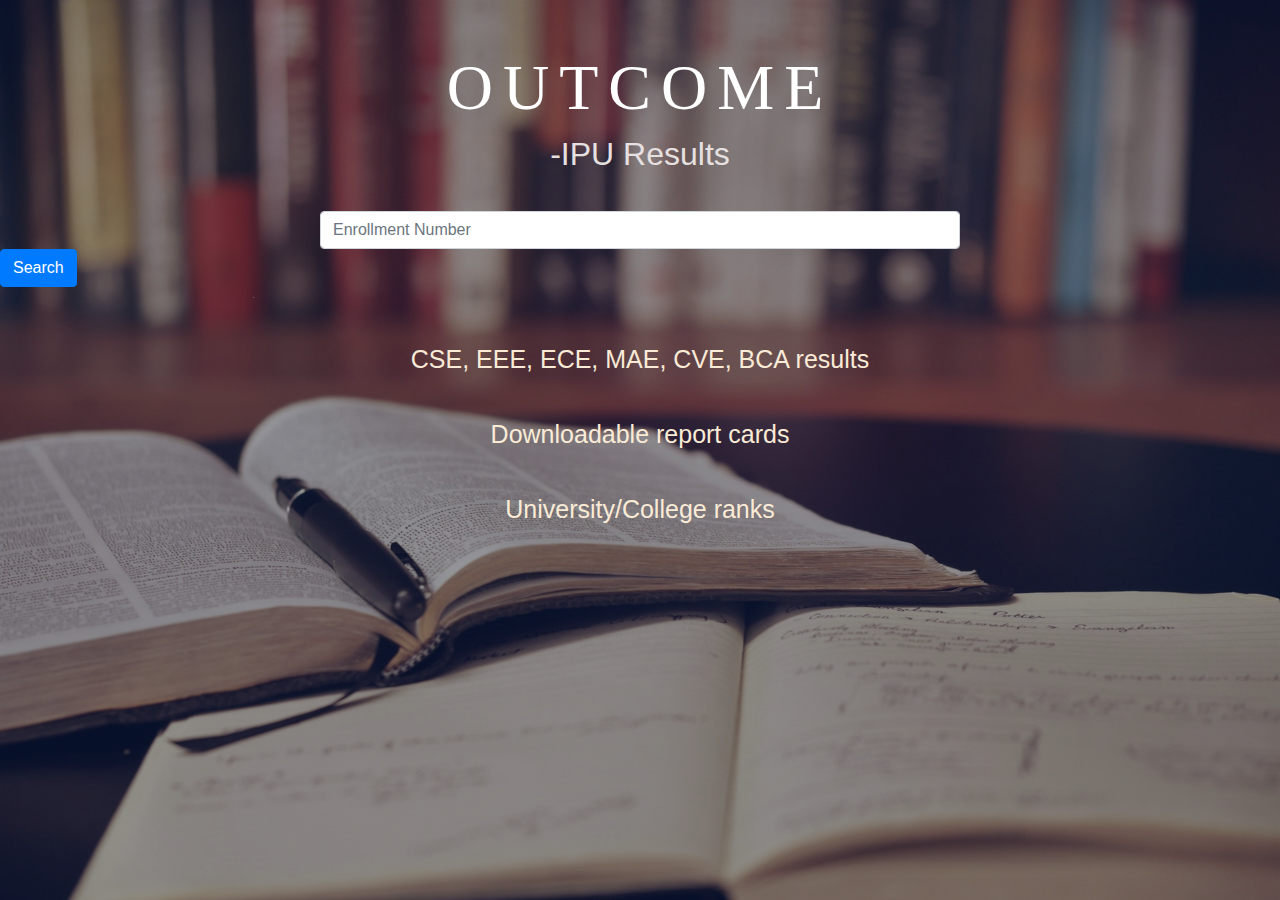
<file: index.html>
<!DOCTYPE html>
<html lang="en">
<head>
    <link rel="stylesheet" href="css/master.css">
    <link href="https://fonts.googleapis.com/css?family=Lobster" rel="stylesheet">
    <link rel="stylesheet" href="Bootstrap/css/bootstrap.min.css">
    <meta charset="UTF-8">
    <meta name="viewport" content="width=device-width, initial-scale=1.0">
    <meta http-equiv="X-UA-Compatible" content="ie=edge">
    <title></title>
</head>
<body>
<div class="main-container">
    <h1 >Outcome</h1>
    <h3 class="heading">-IPU Results</h3>
    <div class="row">
            <div class="col-lg-12 col-sm-12 col-md-12">
                <form action="#">
                    <div class="form-group">
                        <input type="text" placeholder="Enrollment Number" class="form-control">
                        <a href="#"  class="btn btn-primary">Search</a>
                    </div>
                    <p style="text-align: center; color: antiquewhite; font-size: 25px;">
                           <br> CSE, EEE, ECE, MAE, CVE, BCA results <br><br>
                            Downloadable report cards <br><br>
                            University/College ranks
                    </p>
                </form>
            </div>
        </div>

</div>
</body>
</html>
</file>
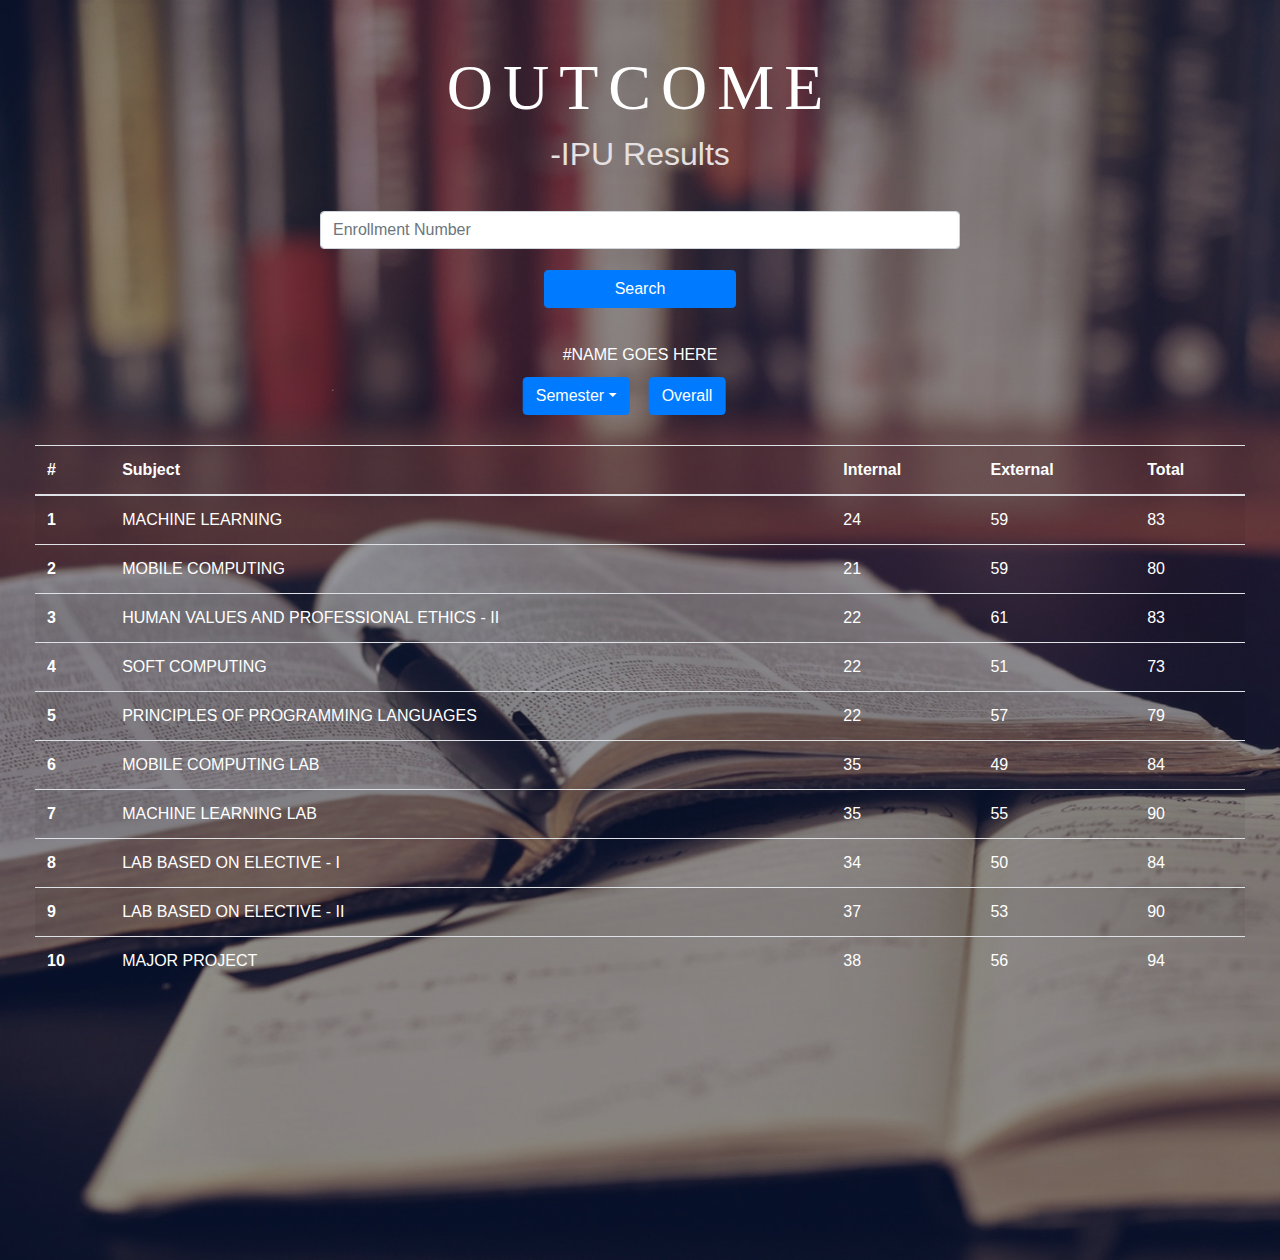
<file: resultpage.html>
<!DOCTYPE html>
<html lang="en">

<head>
    <link rel="stylesheet" href="css/master.css">
    <link href="https://fonts.googleapis.com/css?family=Lobster" rel="stylesheet">
    <link rel="stylesheet" href="Bootstrap/css/bootstrap.min.css">
    <meta charset="UTF-8">
    <meta name="viewport" content="width=device-width, initial-scale=1.0">
    <meta http-equiv="X-UA-Compatible" content="ie=edge">
    <title></title>
</head>

<body>
    <div class="main-container" style="height:140vh;">
        <h1>Outcome</h1>
        <h3 class="heading">-IPU Results</h3>
        <div class="row">
            <div class="col-lg-12 col-sm-12 col-md-12">
                <form action="#">
                    <div class="form-group">
                        <input type="text" placeholder="Enrollment Number" class="form-control">
                        <a href="https://www.google.com" class="btn btn-primary search">Search</a>
                    </div>
                </form>
                <div class="name" style="text-align:center; color: white;">#NAME GOES HERE</div>

                <a href="https://www.google.com" class="btn btn-primary semester dropdown-toggle">Semester</a>
                <a href="https://www.google.com" class="btn btn-primary overall">Overall</a>
            </div>
            <table class="table table-striped">
                <thead>
                    <tr>
                        <th>#</th>
                        <th>Subject</th>
                        <th>Internal</th>
                        <th>External</th>
                        <th>Total</th>
                    </tr>
                </thead>
                <tbody>
                    <tr>
                        <th>1</th>
                        <td>MACHINE LEARNING</td>
                        <td>24</td>
                        <td>59</td>
                        <td>83</td>
                    </tr>
                    <tr>
                        <th>2</th>
                        <td>MOBILE COMPUTING</td>
                        <td>21</td>
                        <td>59</td>
                        <td>80</td>
                    </tr>
                    <tr>
                        <th>3</th>
                        <td>HUMAN VALUES AND PROFESSIONAL ETHICS - II</td>
                        <td>22</td>
                        <td>61</td>
                        <td>83</td>
                    </tr>
                    <tr>
                        <th>4</th>
                        <td>SOFT COMPUTING</td>
                        <td>22</td>
                        <td>51</td>
                        <td>73</td>
                    </tr>
                    <tr>
                        <th>5</th>
                        <td>PRINCIPLES OF PROGRAMMING LANGUAGES</td>
                        <td>22</td>
                        <td>57</td>
                        <td>79</td>
                    </tr>
                    <tr>
                        <th>6</th>
                        <td>MOBILE COMPUTING LAB</td>
                        <td>35</td>
                        <td>49</td>
                        <td>84</td>
                    </tr>
                    <tr>
                        <th>7</th>
                        <td>MACHINE LEARNING LAB</td>
                        <td>35</td>
                        <td>55</td>
                        <td>90</td>
                    </tr>
                    <tr>
                        <th>8</th>
                        <td>LAB BASED ON ELECTIVE - I</td>
                        <td>34</td>
                        <td>50</td>
                        <td>84</td>
                    </tr>
                    <tr>
                        <th>9</th>
                        <td>LAB BASED ON ELECTIVE - II</td>
                        <td>37</td>
                        <td>53</td>
                        <td>90</td>
                    </tr>
                    <tr>
                        <th>10</th>
                        <td>MAJOR PROJECT</td>
                        <td>38</td>
                        <td>56</td>
                        <td>94</td>
                    </tr>
                </tbody>
            </table>
        </div>

    </div>
</body>

</html>
</file>
<file: css/master.css>
body{
    font-size: 20px;
    color: #fff;
}

.main-container{
    background-image:linear-gradient(rgba(0,0,0,.4),rgba(0,0,0,.4)), url(../img/open-book-library-education-read-159621.jpeg);
     background-size: cover;
     background-repeat: no-repeat;
     height: 100vh;
}

.main-container h1{
    font-size: 400%;
    color: #ffffff;
    text-align: center;
    padding-top: 50px !important;
    text-transform: uppercase;
    letter-spacing: 10px;
    font-family: 'Kaushan Script', cursive;
}

.heading{
    font-size: 200%;
    color: #e6e0e0;
    text-align: center;

}

.form-control{
    width: 50% !important;
    margin: 0% auto !important;
    margin-top: 30px !important;
}

.search{
    width: 15%;
    margin-top:40px !important;
    margin-left:50%;
    transform: translate(-50%, -50%)

}
.semester{
       margin-left: 45%;
}

.semester, .overall{
    margin-top: 10px;
    transform: translate(-50%);
}
.table{
    margin: 30px 50px 0px 50px;
    color: white;
}
</file>
